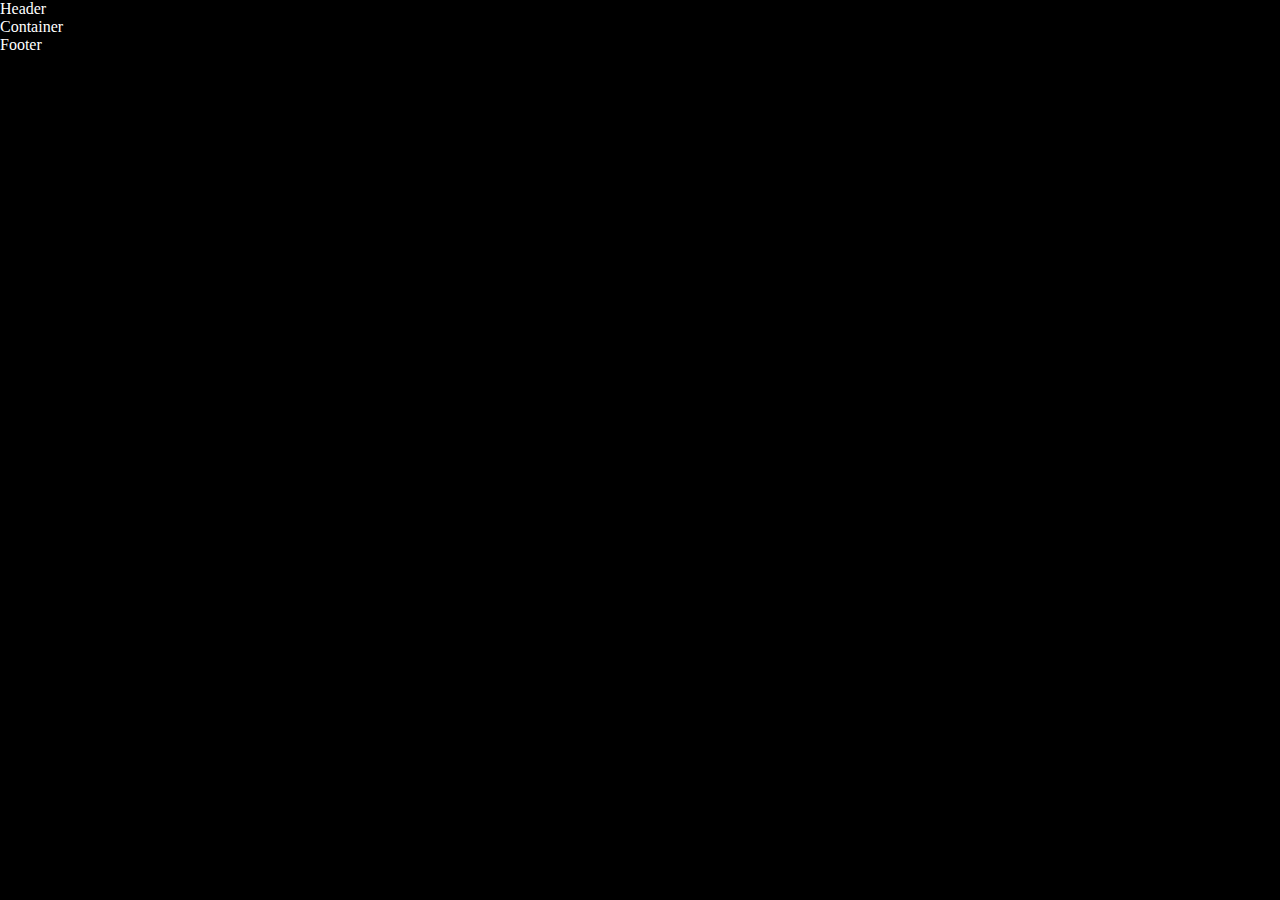
<file: modulo01-abertura/desafio-de-projeto/index.html>
<!DOCTYPE html>
<html lang="en">

<head>
    <meta charset="UTF-8">
    <meta http-equiv="X-UA-Compatible" content="IE=edge">
    <meta name="description" content="Descrição do Site" />
    <meta name="viewport" content="width=device-width, initial-scale=1.0">
    <meta name="robots" content="noindex">
    <link rel="stylesheet" href="src/style.css">
    <link rel="stylesheet" href="src/responsive.css">
    <link rel="icon" type="image/png" href="src/favicon.png">
    <link rel="stylesheet" href="https://pro.fontawesome.com/releases/v5.10.0/css/all.css"
        integrity="sha384-AYmEC3Yw5cVb3ZcuHtOA93w35dYTsvhLPVnYs9eStHfGJvOvKxVfELGroGkvsg+p" crossorigin="anonymous" />
    <title>HTML e CSS</title>
</head>

<body>
    <header>Header</header>
    <div>Container
        <i class="fas fa-home"></i>
    </div>
    <footer>Footer</footer>
</body>

</html>
</file>
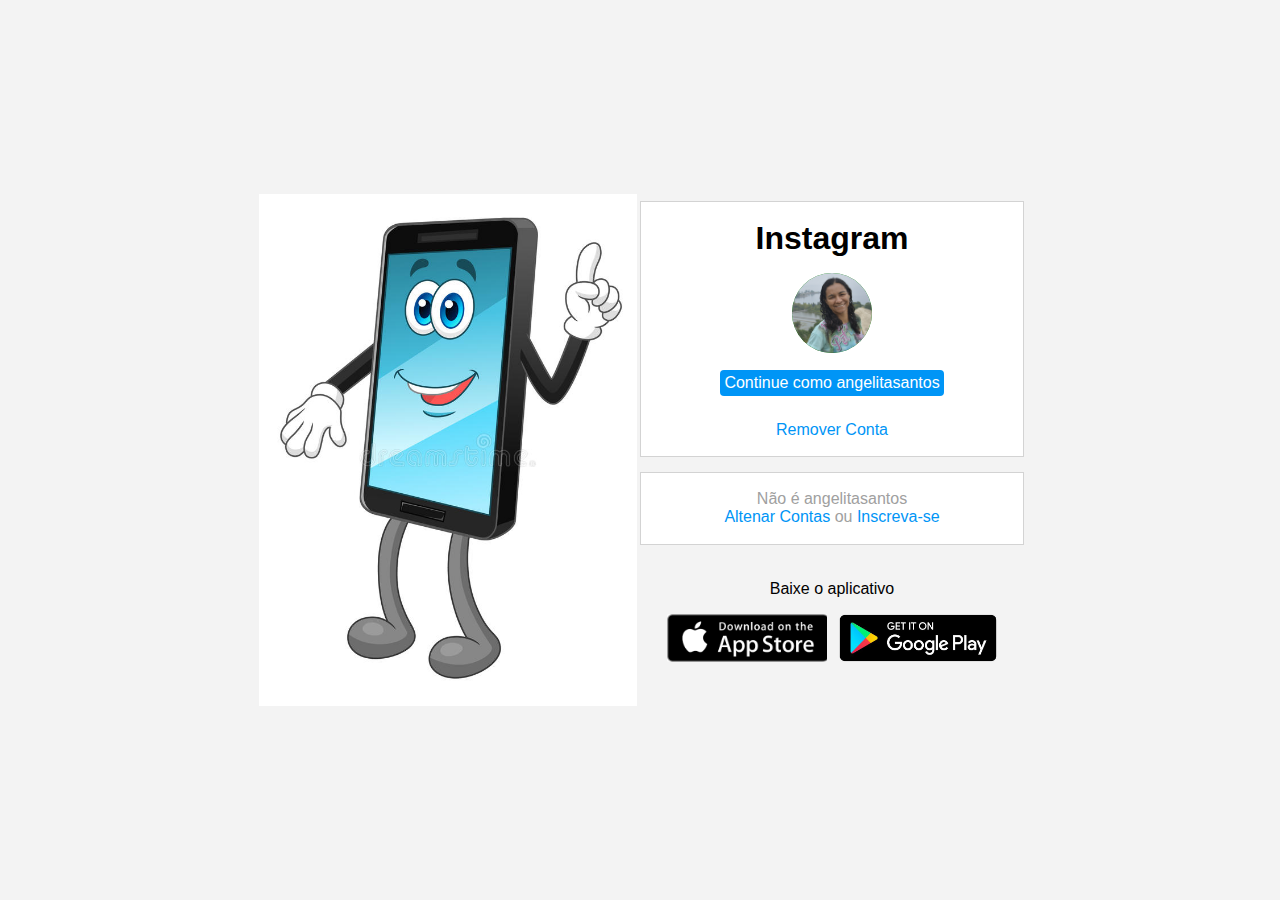
<file: modulo02-html-css-javascript/desafio-de-projeto-01/index.html>
<!DOCTYPE html>
<html lang="pt-br">

<head>
    <meta http-equiv="content-type" content="text/html" charset="utf-8" />
    <title>Instagram</title>
    <link rel="icon" href="img/logo.png">
    <link rel="stylesheet" type="text/css" href="style.css">
</head>

<body>
    <div class="instagram-wrapper">
        <div class="instagram-phone">
            <img src="img/instagram.jpg" alt="Instagram">
        </div>
        <div class="instagram-continue">
            <div class="group">
                <h1>Instagram</h1>
                <div class="profile-photo">
                    <img src="img/instagram-profile.jpg" alt="Foto Perfil">
                </div>
                <a href="#" class="instagram-login">Continue como angelitasantos</a>
                <a href="#" class="instagram-logout">Remover Conta</a>
            </div>
            <div class="group">
                <p class="not-account">Não é angelitasantos</p>
                <p class="not-account">
                    <span class="link-blue">Altenar Contas</span>
                    ou
                    <span class="link-blue">Inscreva-se</span>
                </p>
            </div>
            <div class="get-the-app">
                <p class="get-app">Baixe o aplicativo</p>
                <div class="download">
                    <a target="_blank" href="https://www.apple.com/br/app-store/" class="app-download"></a>
                    <a target="_blank" href="https://play.google.com/store/?utm_source=latam_Med&utm_medium=hasem&utm_content=Jul1520&utm_campaign=Evergreen&pcampaignid=MKT-FDR-latam-br-1002290-Med-hasem-py-Evergreen-Jul1520-Text_Search_BKWS-34087548205&gclid=CjwKCAiA1eKBBhBZEiwAX3gql1JX09Fc9r6U_qmcNTqln1oKq8OYp7ub-kewqrdgdBnBxW81zEv81BoCLMUQAvD_BwE&gclsrc=aw.ds" class="app-download"></a>
                </div>
            </div>
        </div>
    </div>

</body>

</html>
</file>
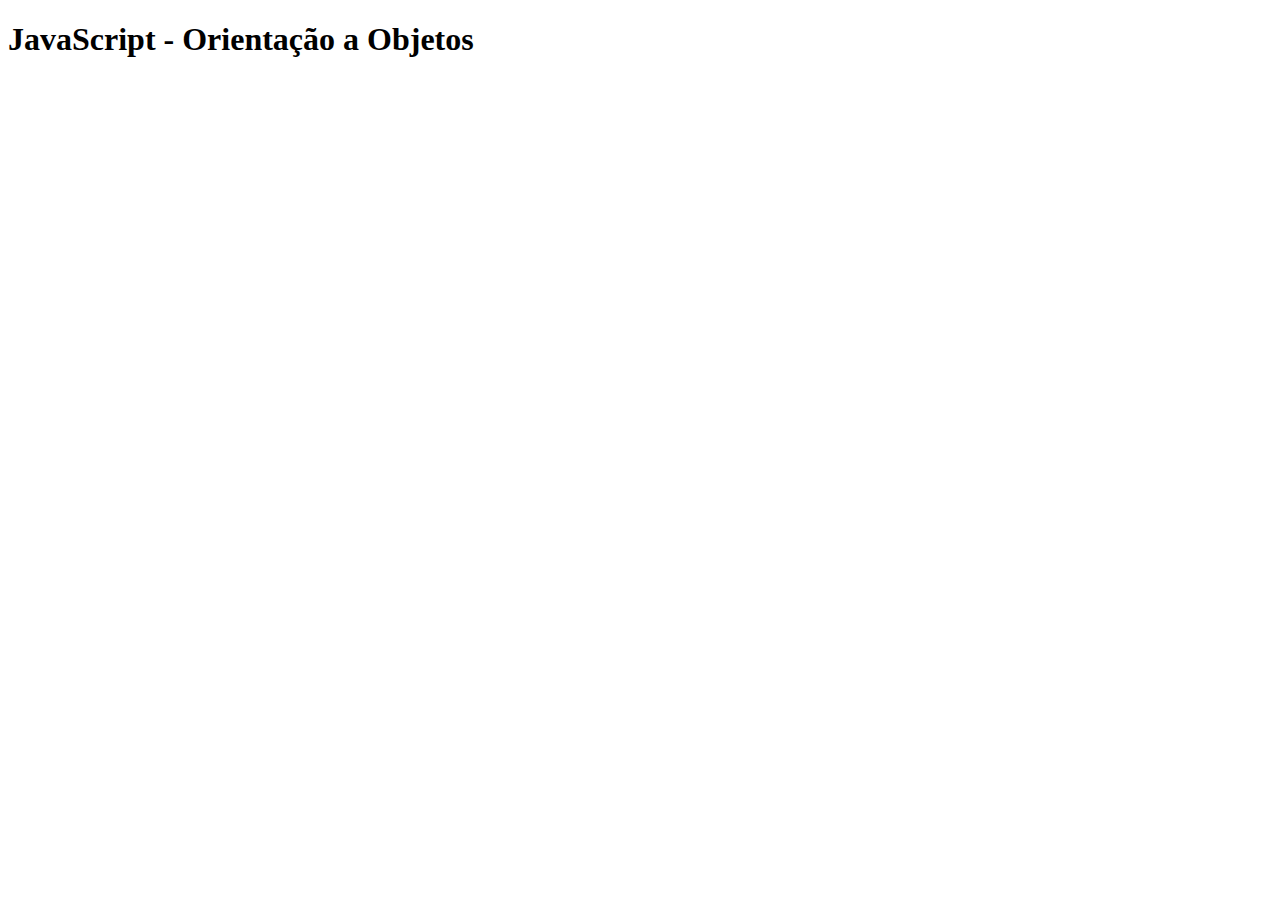
<file: modulo02-html-css-javascript/js-09-orientacao-objetos/index.html>
<!DOCTYPE html>
<html lang="en">

<head>
    <meta charset="UTF-8">
    <meta http-equiv="X-UA-Compatible" content="IE=edge">
    <meta name="viewport" content="width=device-width, initial-scale=1.0">
    <title>Conta Bancaria</title>
</head>

<body>
    <h1>JavaScript - Orientação a Objetos</h1>

    <script src="scripts.js"></script>
</body>

</html>
</file>
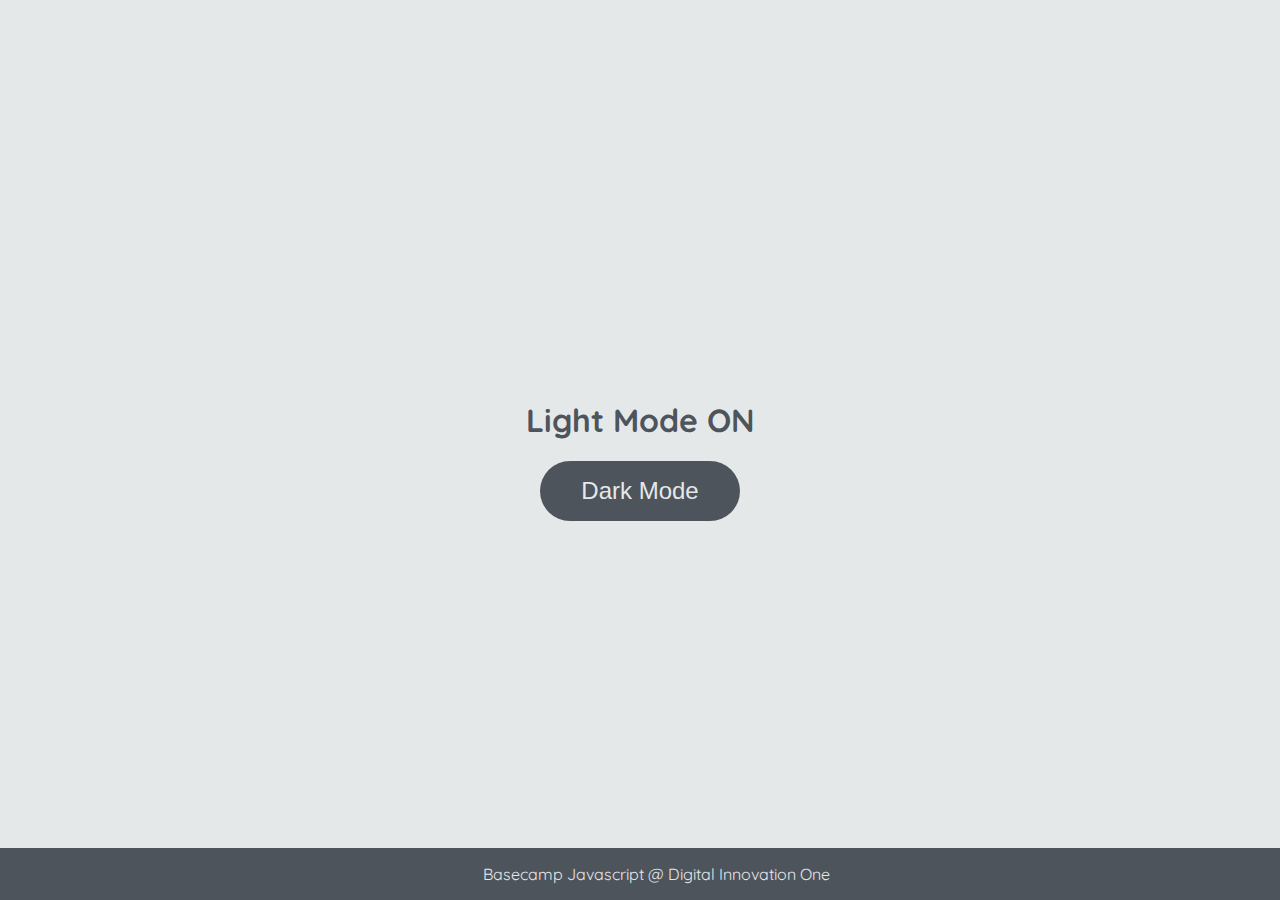
<file: modulo02-html-css-javascript/js-11-dom/index.html>
<!DOCTYPE html>
<html lang="en">

<head>
    <meta charset="UTF-8" />
    <meta http-equiv="X-UA-Compatible" content="IE=edge" />
    <meta name="viewport" content="width=device-width, initial-scale=1.0" />
    <link rel="stylesheet" href="assets/css/styles.css" />
    <title>Dark mode and Light Mode</title>
</head>

<body>
    <main>
        <h1 id="page-title">Light Mode ON</h1>
        <button aria-label="selecionar-modo" id="mode-selector">Dark Mode</button>
    </main>

    <footer>Basecamp Javascript @ Digital Innovation One</footer>
    <script src="assets/js/scripts.js"></script>
</body>

</html>
</file>
<file: modulo01-abertura/desafio-de-projeto/src/style.css>
* {
    margin: 0;
    padding: 0;
    background-color: black;
    color: white;
}
</file>
<file: modulo01-abertura/desafio-de-projeto/src/responsive.css>
@media (max-width: 600px) {
    * {
        background-color: red;
    }
}
</file>
<file: modulo02-html-css-javascript/desafio-de-projeto-01/style.css>
* {
    margin: 0;
    padding: 0;
    box-sizing: border-box;
    text-decoration: none;
    font-family: sans-serif;
    font-size: 1rem;
}

body {
    width: 100%;
    min-height: 100vh;
    background-color: rgb(243, 243, 243);
    margin: 0;
    padding: 0;
    display: flex;
    justify-content: center;
}

h1 {
    font-size: 2rem;
    font-family: 'Segoe UI', Tahoma, Geneva, Verdana, sans-serif;
}

.instagram-wrapper {
    display: flex;
    align-items: center;
    justify-content: start;
    width: 60%;
    height: 100vh;
}

.instagram-phone {
    display: flex;
    align-items: center;
    justify-content: center;
    width: 50%;
}

.instagram-phone img {
    height: 32rem;
}

.instagram-continue {
    display: flex;
    align-items: center;
    justify-content: space-around;
    flex-direction: column;
    width: 50%;
    min-height: 32rem;
}

.group {
    display: flex;
    align-items: center;
    justify-content: space-between;
    flex-direction: column;
    background-color: #FFFFFF;
    width: 100%;
    padding: 1.1rem 0;
    border: 1px solid lightgray;
}

.group:nth-child(1) {
    min-height: 16rem;
}

.profile-photo {
    background-color: green;
    display: flex;
    align-items: center;
    justify-content: center;
    border-radius: 50%;
    overflow: hidden;
}

.profile-photo img {
    height: 5rem;
}

.instagram-login {
    background-color: #0095f6;
    color: #FFFFFF;
    padding: 4px;
    border-radius: 4px;
}

.instagram-logout {
    color: #0095f6;
    margin-top: 0.5rem;
}

.not-account {
    color: rgb(160, 160, 160);
}

.link-blue {
    color: #0095f6;
}

.get-the-app {
    display: flex;
    flex-direction: column;
    align-items: center;
    justify-content: center;
    width: 100%;
    padding: 1.3rem 0;
}

.download {
    display: flex;
    width: 100%;
    align-items: center;
    justify-content: space-evenly;
    padding: 1rem;
}

.app-download {
    width: 10rem;
    height: 3rem;
    background-size: cover;
}

.app-download:nth-child(1) {
    background-image: url(img/app-apple.png);
    border-radius: 3%;
}

.app-download:nth-child(2) {
    background-image: url(img/app-google.png    );
}

/* media queries */

@media (max-width: 1200px) {
    .instagram-wrapper {
        width: 90%;
    }
}

@media (max-width: 900px) {
    body {
        background-color: white;
    }

    .group {
        border: 0px;
    }

    .instagram-wrapper {
        width: 50%;
    }

    .instagram-phone {
        display: none;
    }

    .instagram-continue {
        width: 100%;
    }
}

@media (max-width: 640px) {
    .instagram-wrapper {
        width: 80%;
    }
}


@media (max-width: 450px) {
    .download {
        flex-direction: column;
    }
}
</file>
<file: modulo02-html-css-javascript/js-11-dom/assets/css/styles.css>
@import url('https://fonts.googleapis.com/css2?family=Quicksand:wght@300;400;600&display=swap');

body {
    background-color: #e5e8e8;
    color: #4e545c;
    margin: 0;
    font-family: 'Quicksand';
}

body.dark-mode {
    background-color: #000401;
    color: #e5e8e8;
}

main {
    height: 100vh;
    width: 100%;
    display: flex;
    flex-direction: column;
    align-items: center;
    justify-content: center;
}

footer {
    width: 100%;
    background-color: #4e545c;
    padding: 16px;
    color: #e5e8e8;
    position: fixed;
    bottom: 0;
    text-align: center;
    font-weight: 400;
}

footer.dark-mode {
    background-color: #8d9797;
    color: #000401;
}

button {
    border-radius: 40px;
    font-size: 1.5rem;
    height: 60px;
    width: 200px;
    border: none;
    background-color: #4e545c;
    color: #e5e8e8;
    transition: all 0.5s linear;
}

button:hover {
    background-color: #000401;
}

button.dark-mode {
    background-color: #e5e8e8;
    color: #4e545c;
}

button.dark-mode:hover {
    background-color: #4e545c;
    color: #e5e8e8;
}
</file>
